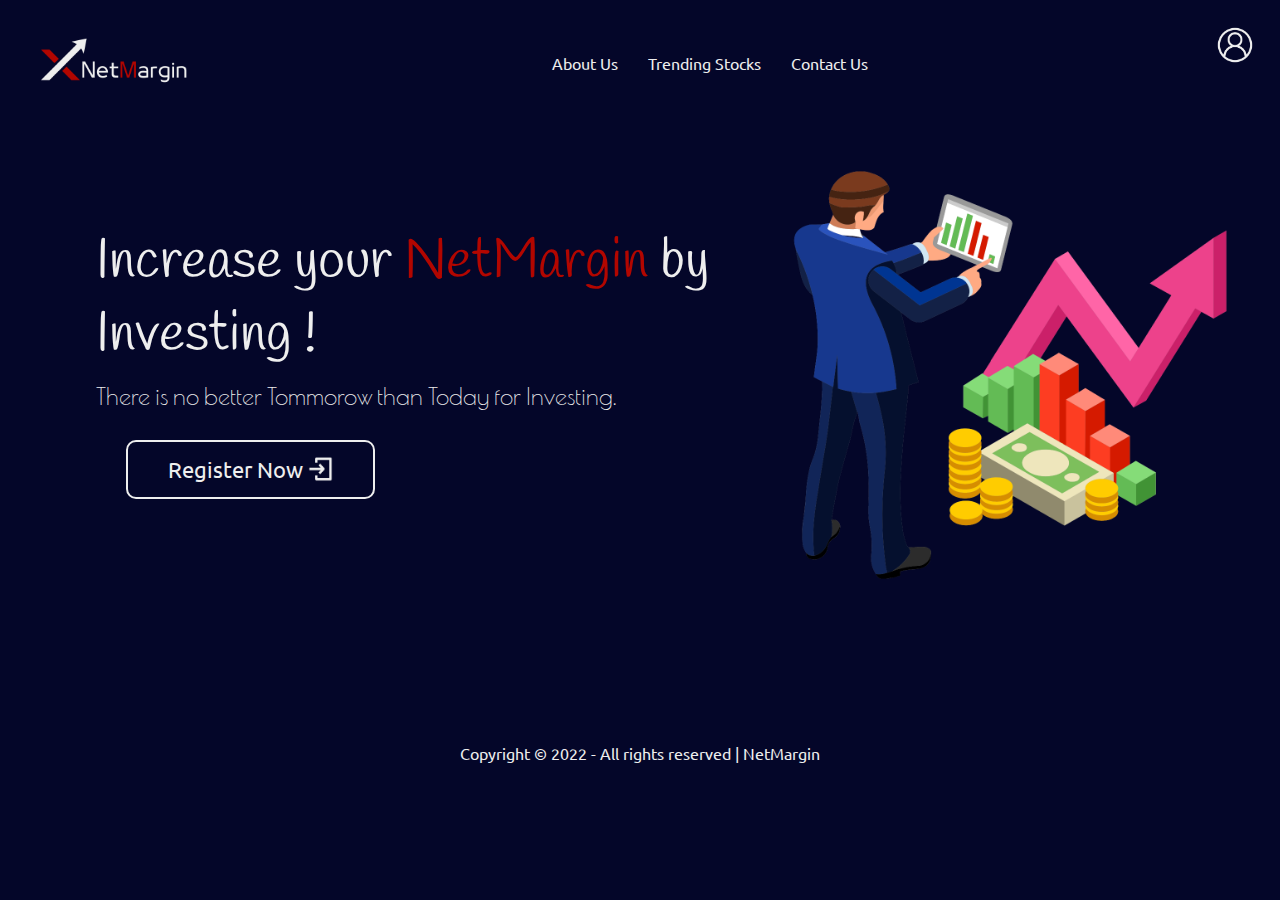
<file: index.html>
<!DOCTYPE html>
<html lang="en">
<head>
    <meta charset="UTF-8">
    <meta http-equiv="X-UA-Compatible" content="IE=edge">
    <meta name="viewport" content="width=device-width, initial-scale=1.0">
    <title>NetMargin</title>
    <link rel="stylesheet" href="/css/style.css">
</head>
<body>
    <nav>
        <div class="leftDiv">
            <img src="/img/logo.png" alt="" class="logo">
        </div>
        <div class="navCenterDiv">
            <a href="dashboard.html" class="navItems"><p>About Us</p></a>
            <a href="Trending Stocks" class="navItems"><p>Trending Stocks</p></a>
            <a href="Contact Us" class="navItems"><p>Contact Us</p></a>
        </div>
        <div class="rightDiv">
            <a href="https://taherabbas.me"><img src="/img/2.png" alt="" class="navLogin"></a>
        </div>
    </nav>

    <!-- Body Main -->
    <section class="bodyMain">
        <div class="bodyLeft">
            <p class="title1">Increase your <span class="pRed">NetMargin</span> by Investing !</p>
            <p class="description">There is no better Tommorow than Today for Investing.</p>
            <a href="https://taherabbas.me" style="text-decoration: none;"><button class="btn">
                <p class="btnTxt">Register Now</p>
                <img src="img/3.png" alt="" class="btnIcon">
            </button></a>
        </div>
        <div class="bodyRight">
            <img src="/img/1.png" alt="image" class="mainImg">
        </div>
    </section>

    <!-- Footer -->
    <div class="footer">
        <p class="fPara">Copyright © 2022 - All rights reserved | NetMargin</p>
    </div>

</body>
</html>
</file>
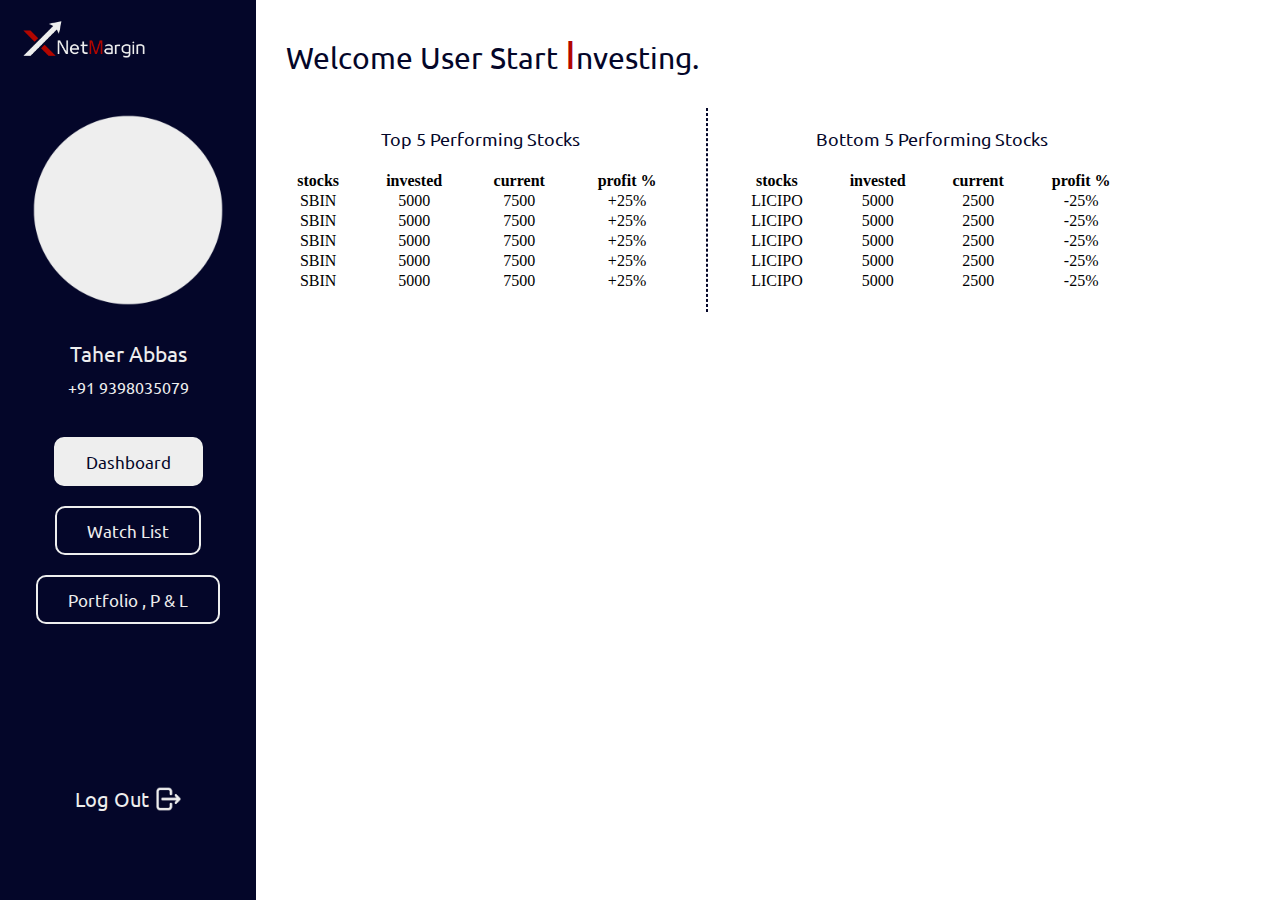
<file: dashboard.html>
<!DOCTYPE html>
<html lang="en">
<head>
    <meta charset="UTF-8">
    <meta http-equiv="X-UA-Compatible" content="IE=edge">
    <meta name="viewport" content="width=device-width, initial-scale=1.0">
    <title>Dashboard | NetMargin</title>
    <link rel="stylesheet" href="/css/dashboard.css">
</head>
<body>
    <section class="bodyMain">
        <div class="leftFixMenu">
            <img src="/img/logo.png" alt="logo" class="logo">
            <div class="profilePicDiv">
                <img src="/img/4.png" alt="profilePic" class="profilePic">
            </div>
            <div class="nameDiv">
                 <p class="p1name">Taher Abbas</p>
                 <p class="p2number">+91 9398035079</p>
            </div>
            <!--Buttons-->
            <div class="btnDiv">
                <a href="dashboard.html" style="text-decoration: none;">
                    <button class="btnD"><p>Dashboard</p></button>
                </a>

                <a href="watchlist.html" style="text-decoration: none;">
                    <button class="btn"><p>Watch List</p></button>
                </a>

                <a href="portfolio.html" style="text-decoration: none;">
                    <button class="btn"><p>Portfolio , P & L</p></button>
                </a>
            </div>
            <!--logout-->
            <div class="logoutDiv">
                <a href="" class="logout">Log Out  <img src="/img/5.png" alt="" class="icon"></a>
            </div>


        </div>
        <div class="mainPage">
            <p class="dasht1">Welcome User Start <span class="t1red">I</span>nvesting.</p>
            <!-- profit and loss making stocks tables -->
            <div class="plTableDiv">
                <div class="pTableDiv">
                    <p class="profitTableP">Top 5 Performing Stocks</p>
                    <table>
                        <tr>
                            <th>stocks</th>
                            <th>invested</th>
                            <th>current</th>
                            <th>profit %</th>
                        </tr>
                        <tr>
                            <td>SBIN</td>
                            <td>5000</td>
                            <td>7500</td>
                            <td>+25%</td>
                        </tr>
                        <tr>
                            <td>SBIN</td>
                            <td>5000</td>
                            <td>7500</td>
                            <td>+25%</td>
                        </tr>
                        <tr>
                            <td>SBIN</td>
                            <td>5000</td>
                            <td>7500</td>
                            <td>+25%</td>
                        </tr>
                        <tr>
                            <td>SBIN</td>
                            <td>5000</td>
                            <td>7500</td>
                            <td>+25%</td>
                        </tr>
                        <tr>
                            <td>SBIN</td>
                            <td>5000</td>
                            <td>7500</td>
                            <td>+25%</td>
                        </tr>
                    </table>

                </div>
<hr style="border: 1px dashed #040629;">
                <div class="lTableDiv">
                    <p class="profitTableP">Bottom 5 Performing Stocks</p>
                    <table>
                        <tr>
                            <th>stocks</th>
                            <th>invested</th>
                            <th>current</th>
                            <th>profit %</th>
                        </tr>
                        <tr>
                            <td>LICIPO</td>
                            <td>5000</td>
                            <td>2500</td>
                            <td>-25%</td>
                        </tr>
                        <tr>
                            <td>LICIPO</td>
                            <td>5000</td>
                            <td>2500</td>
                            <td>-25%</td>
                        </tr>
                        <tr>
                            <td>LICIPO</td>
                            <td>5000</td>
                            <td>2500</td>
                            <td>-25%</td>
                        </tr>
                        <tr>
                            <td>LICIPO</td>
                            <td>5000</td>
                            <td>2500</td>
                            <td>-25%</td>
                        </tr>
                        <tr>
                            <td>LICIPO</td>
                            <td>5000</td>
                            <td>2500</td> 
                            <td>-25%</td>
                        </tr>
                    </table>

                </div>
            </div>
        </div>

    </section>
</body>
</html>
</file>
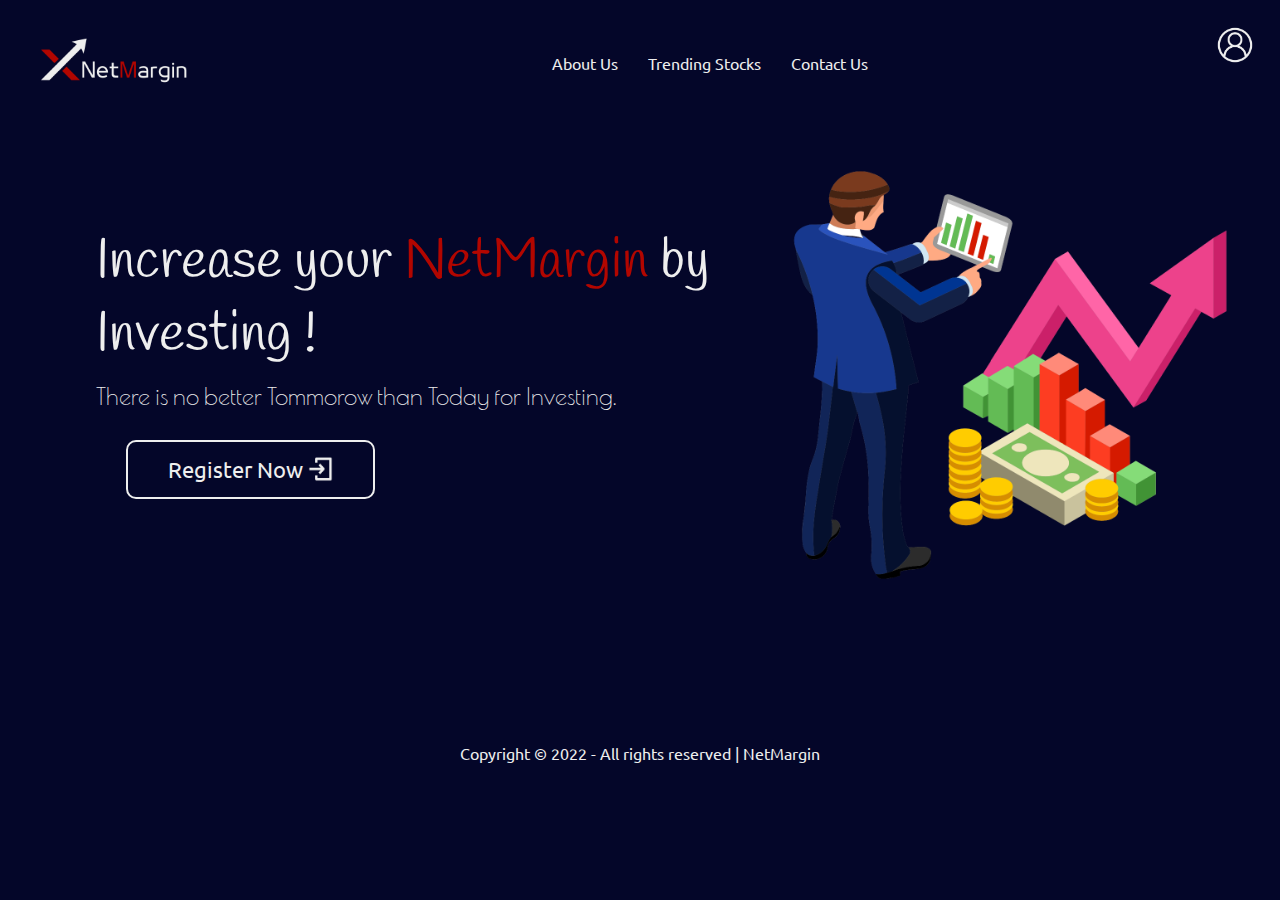
<file: homeLogin.html>
<!DOCTYPE html>
<html lang="en">
<head>
    <meta charset="UTF-8">
    <meta http-equiv="X-UA-Compatible" content="IE=edge">
    <meta name="viewport" content="width=device-width, initial-scale=1.0">
    <title>NetMargin</title>
    <link rel="stylesheet" href="/css/style.css">
</head>
<body>
    <nav>
        <div class="leftDiv">
            <img src="/img/logo.png" alt="" class="logo">
        </div>
        <div class="navCenterDiv">
            <a href="About Us" class="navItems"><p>About Us</p></a>
            <a href="Trending Stocks" class="navItems"><p>Trending Stocks</p></a>
            <a href="Contact Us" class="navItems"><p>Contact Us</p></a>
        </div>
        <div class="rightDiv">
            <a href="https://taherabbas.me"><img src="/img/2.png" alt="" class="navLogin"></a>
        </div>
    </nav>

    <!-- Body Main -->
    <section class="bodyMain">
        <div class="bodyLeft">
            <p class="title1">Increase your <span class="pRed">NetMargin</span> by Investing !</p>
            <p class="description">There is no better Tommorow than Today for Investing.</p>
            <a href="https://taherabbas.me" style="text-decoration: none;"><button class="btn">
                <p class="btnTxt">Register Now</p>
                <img src="img/3.png" alt="" class="btnIcon">
            </button></a>
        </div>
        <div class="bodyRight">
            <img src="/img/1.png" alt="image" class="mainImg">
        </div>
    </section>

    <!-- Footer -->
    <div class="footer">
        <p class="fPara">Copyright © 2022 - All rights reserved | NetMargin</p>
    </div>

</body>
</html>
</file>
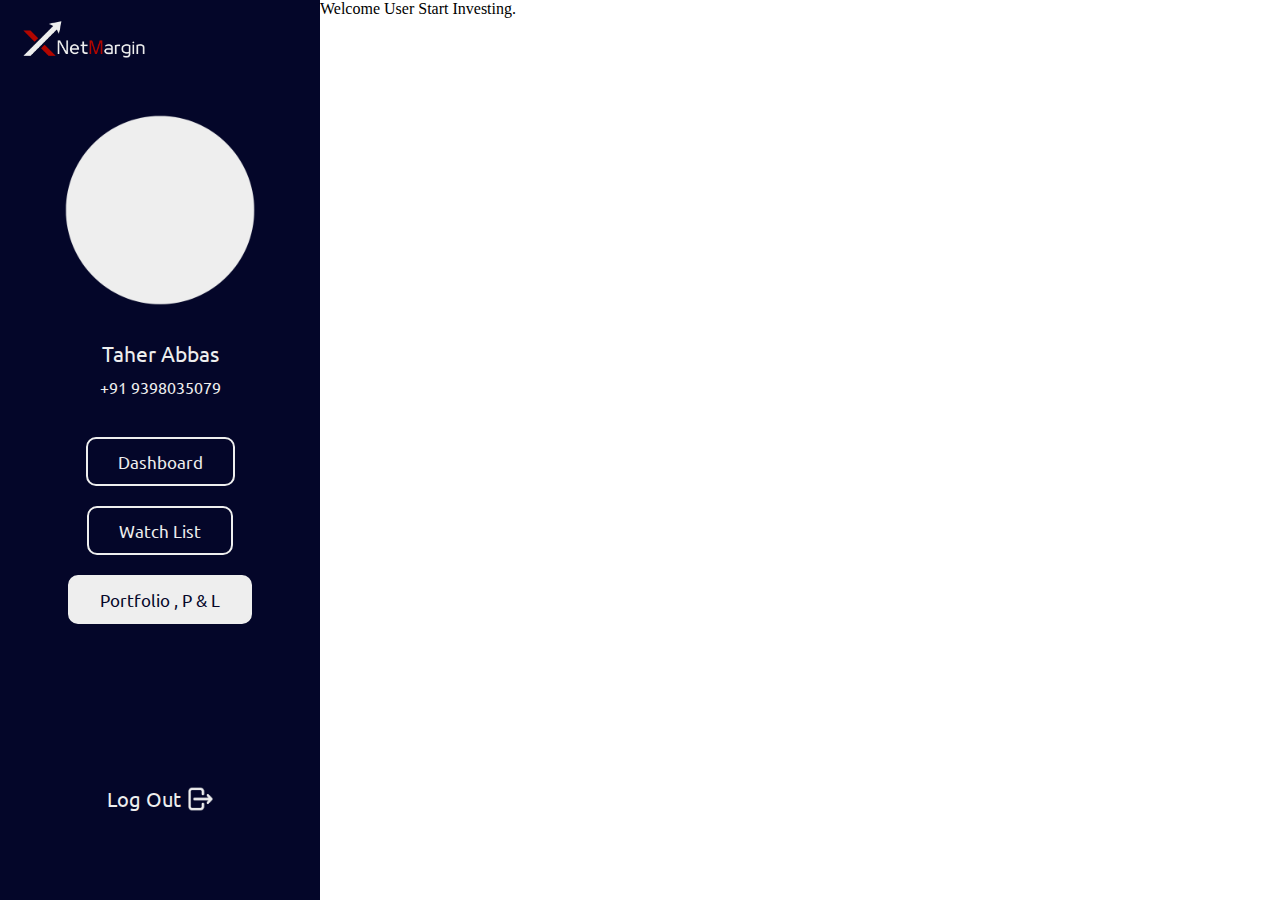
<file: portfolio.html>
<!DOCTYPE html>
<html lang="en">
<head>
    <meta charset="UTF-8">
    <meta http-equiv="X-UA-Compatible" content="IE=edge">
    <meta name="viewport" content="width=device-width, initial-scale=1.0">
    <title>Dashboard | NetMargin</title>
    <link rel="stylesheet" href="/css/portfolio.css">
</head>
<body>
    <section class="bodyMain">
        <div class="leftFixMenu">
            <img src="/img/logo.png" alt="logo" class="logo">
            <div class="profilePicDiv">
                <img src="/img/4.png" alt="profilePic" class="profilePic">
            </div>
            <div class="nameDiv">
                 <p class="p1name">Taher Abbas</p>
                 <p class="p2number">+91 9398035079</p>
            </div>
            <!--Buttons-->
            <div class="btnDiv">
                <a href="dashboard.html" style="text-decoration: none;">
                    <button class="btn"><p>Dashboard</p></button>
                </a>

                <a href="dashboard.html" style="text-decoration: none;">
                    <button class="btn"><p>Watch List</p></button>
                </a>

                <a href="dashboard.html" style="text-decoration: none;">
                    <button class="btnD"><p>Portfolio , P & L</p></button>
                </a>
            </div>
            <!--logout-->
            <div class="logoutDiv">
                <a href="" class="logout">Log Out  <img src="/img/5.png" alt="" class="icon"></a>
            </div>


        </div>
        <div class="mainPage">
            <p class="dasht1">Welcome User Start Investing.</p>
        </div>
    </section>
</body>
</html>
</file>
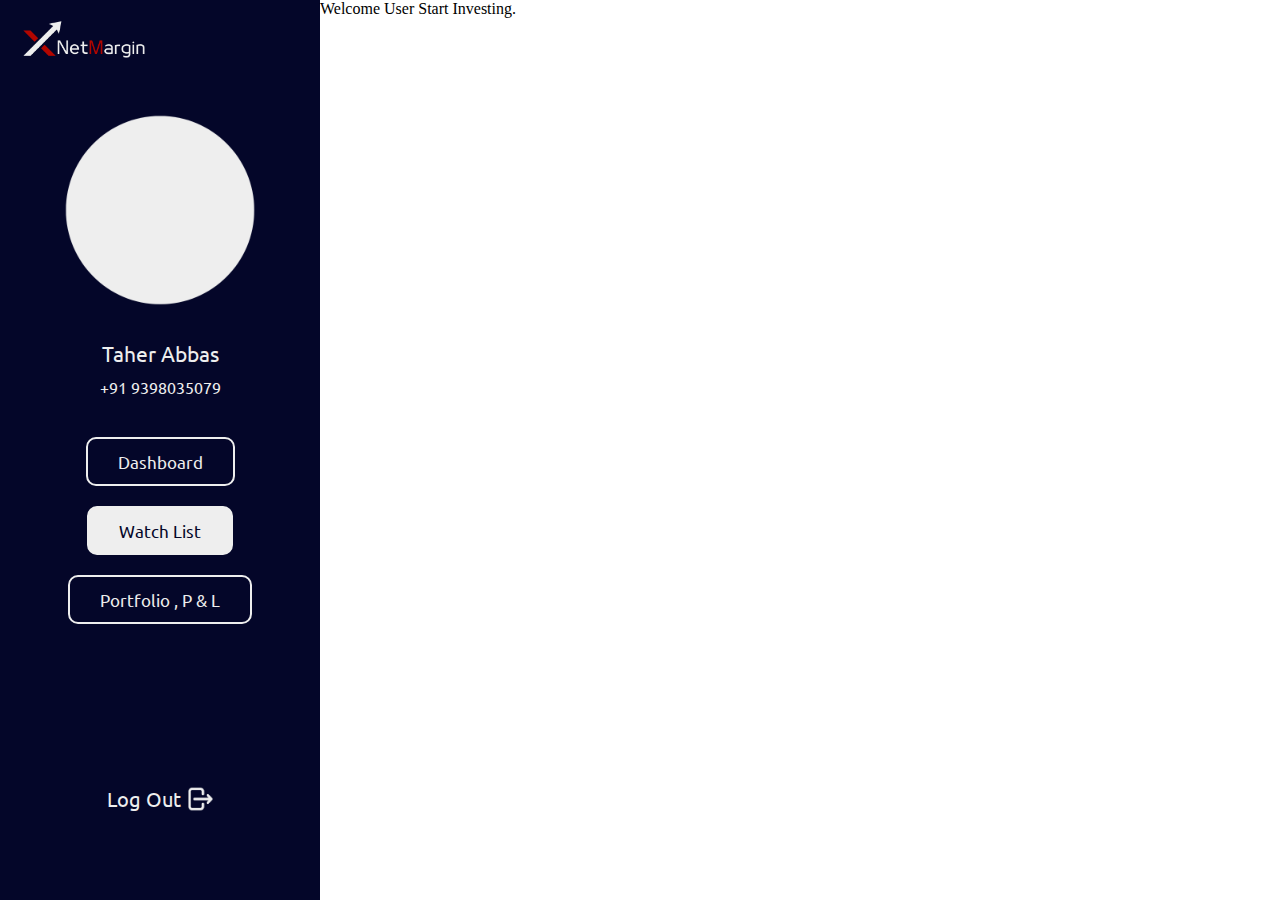
<file: watchlist.html>
<!DOCTYPE html>
<html lang="en">
<head>
    <meta charset="UTF-8">
    <meta http-equiv="X-UA-Compatible" content="IE=edge">
    <meta name="viewport" content="width=device-width, initial-scale=1.0">
    <title>Dashboard | NetMargin</title>
    <link rel="stylesheet" href="/css/watchlist.css">
</head>
<body>
    <section class="bodyMain">
        <div class="leftFixMenu">
            <img src="/img/logo.png" alt="logo" class="logo">
            <div class="profilePicDiv">
                <img src="/img/4.png" alt="profilePic" class="profilePic">
            </div>
            <div class="nameDiv">
                 <p class="p1name">Taher Abbas</p>
                 <p class="p2number">+91 9398035079</p>
            </div>
            <!--Buttons-->
            <div class="btnDiv">
                <a href="dashboard.html" style="text-decoration: none;">
                    <button class="btn"><p>Dashboard</p></button>
                </a>

                <a href="dashboard.html" style="text-decoration: none;">
                    <button class="btnD"><p>Watch List</p></button>
                </a>

                <a href="dashboard.html" style="text-decoration: none;">
                    <button class="btn"><p>Portfolio , P & L</p></button>
                </a>
            </div>
            <!--logout-->
            <div class="logoutDiv">
                <a href="" class="logout">Log Out  <img src="/img/5.png" alt="" class="icon"></a>
            </div>


        </div>
        <div class="mainPage">
            <p class="dasht1">Welcome User Start Investing.</p>
        </div>
    </section>
</body>
</html>
</file>
<file: css/style.css>
@import url('https://fonts.googleapis.com/css2?family=Bad+Script&family=Coda&family=Gruppo&family=Handlee&family=Indie+Flower&family=Kalam:wght@300&family=Marck+Script&family=Poiret+One&family=Sacramento&family=Ubuntu:wght@300;400&display=swap');

/*
font-family: 'Bad Script', cursive;
font-family: 'Coda', cursive;
font-family: 'Gruppo', cursive;
font-family: 'Handlee', cursive;
font-family: 'Indie Flower', cursive;
font-family: 'Kalam', cursive;
font-family: 'Marck Script', cursive;
font-family: 'Poiret One', cursive;
font-family: 'Sacramento', cursive;
font-family: 'Ubuntu', sans-serif;
*/


*{
    padding: 0;
    margin: 0;
}

body{
    background-color: #040629;
}

nav{
    display: flex;
    justify-content: space-between;
    margin: 25px;
}

.navCenterDiv{
    display: flex;
    align-items: center;
}
.navItems{
    margin-left: 15px;
    margin-right: 15px;
    text-decoration: none;
    color: #EEEEEE;
}
.navItems p{
    font-family: 'Ubuntu', sans-serif;
}

.logo{
    width: 180px;
    height: auto;
}
.navLogin{
    width: 40px;
    height: auto;
}


/* body main */
.bodyMain{
    display: flex;
    justify-content: center;
    margin-top: 50px;
    margin-bottom: 70px;
}

.bodyLeft{
    width: 50%;
    padding: 50px;
    display: flex;
    flex-direction: column;
    justify-content: center;
}
.title1{
    font-size: 55px;
    color: #EEEEEE;
    font-family: 'Handlee', cursive;
}
.pRed{
    color: #B20600;
}
.description{
    color: #EEEEEE;
    font-size: 24px;
    font-family: 'Poiret One', cursive;
    padding-top: 10px;
}
/* button */
.btn{
    background-color: #040629;
    color: #EEEEEE;
    border: 2px solid #EEEEEE; /* Green */
    border-radius: 10px;
    display : flex;
    justify-content: center;
    margin: 30px;
    padding: 14px 40px;
    cursor: pointer;
}
.btnTxt{
    color: #EEEEEE;
    font-size: 22px;
    font-family: 'Ubuntu', sans-serif;
}
.btnIcon{
    width: 25px;
    height: auto;
    display: flex;
    align-items: center;
    margin-left: 5px;
}
/* button hover */
.btn:hover{
    background-color: #EEEEEE;
}
.btn:hover p{
    color: #040629;
}
.btn:hover img{
    display: none;
}

.bodyRight{
    width: 35%;
}
.mainImg{
    width: 100%;
    height: auto;
}




/* footer */
.footer{
    display: flex;
    justify-content: center;
    align-items: flex-end;
    margin: 10px;
    min-height: 10vh;
}
.fPara{
    color: #EEEEEE;
    font-family: 'Ubuntu', sans-serif;
}
</file>
<file: css/dashboard.css>
@import url('https://fonts.googleapis.com/css2?family=Bad+Script&family=Coda&family=Gruppo&family=Handlee&family=Indie+Flower&family=Kalam:wght@300&family=Marck+Script&family=Poiret+One&family=Sacramento&family=Ubuntu:wght@300;400&display=swap');

/*
font-family: 'Bad Script', cursive;
font-family: 'Coda', cursive;
font-family: 'Gruppo', cursive;
font-family: 'Handlee', cursive;
font-family: 'Indie Flower', cursive;
font-family: 'Kalam', cursive;
font-family: 'Marck Script', cursive;
font-family: 'Poiret One', cursive;
font-family: 'Sacramento', cursive;
font-family: 'Ubuntu', sans-serif;
*/


*{
    padding: 0;
    margin: 0;
}


/* body main */

.bodyMain{
    display: flex;
}

.leftFixMenu{
    background-color: #040629;
    width: 320px;
    height: 100vh;
    display: flex;
    flex-direction: column;
}
.logo{
    width: 150px;
    height: auto;
    margin: 10px;
}
.profilePicDiv{
    display: flex;
    justify-content: center;
    margin-top: 30px;
}
.profilePic{
    width: 200px;
    height: auto;
}
.nameDiv{
    display: flex;
    flex-direction: column;
    align-items: center;
    margin-top: 20px;
}
.p1name{
    color: #EEEEEE;
    padding-top: 10px;
    font-family: 'Ubuntu', sans-serif;
    font-size: 21px;
}
.p2number{
    color: #EEEEEE;
    padding-top: 10px;
    font-family: 'Ubuntu', sans-serif;
}
/* button */
.btnDiv{
    display: flex;
    flex-direction: column;
    align-items: center;
    margin-top: 20px;
}
.btn{
    background-color: #040629;
    color: #EEEEEE;
    border: 2px solid #EEEEEE;
    border-radius: 10px;
    padding: 12px 30px;
    cursor: pointer;
    margin-top: 20px;
    font-family: 'Ubuntu', sans-serif;
    font-size: 17px;
}
.btn:hover{
    background-color: #EEEEEE;
    color: #040629;
}
.btnD{
    background-color: #EEEEEE;
    color: #040629;
    border: 2px solid #EEEEEE;
    border-radius: 10px;
    padding: 12px 30px;
    cursor: pointer;
    margin-top: 20px;
    font-family: 'Ubuntu', sans-serif;
    font-size: 17px;
}

.logoutDiv{
    display: flex;
    justify-content: center;
    /*margin-top: 80px;*/
    margin-top: 18vh;
}
.logout{
    color: #EEEEEE;
    text-decoration: none;
    font-family: 'Ubuntu', sans-serif;
    font-size: 20px;
    display: flex;
}
.icon{
    width: 25px;
    height: auto;
    display: flex;
    align-items: center;
    padding-left: 7px;
}



.mainPage{
    background-color: white;
    width: 100%;
}
.dasht1{
    color: #040629;
    font-family: 'Ubuntu', sans-serif;
    font-size: 30px;
    margin: 30px;
}
.t1red{
    color: #B20600;
    font-size: 40px;
}

/* proft & loss table div*/

.plTableDiv{
   display: flex;
}

.pTableDiv{
    display: flex;
    flex-direction: column;
    justify-content: center;
    margin: 20px;
    width: 40%;
    text-align: center;
}
.profitTableP{
    color: #040629;
    font-size: 18px;
    font-family: 'Ubuntu', sans-serif;
    margin-bottom: 20px;
}


.lTableDiv{
    display: flex;
    flex-direction: column;
    justify-content: center;
    margin: 20px;
    width: 40%;
    text-align: center;
}
</file>
<file: css/portfolio.css>
@import url('https://fonts.googleapis.com/css2?family=Bad+Script&family=Coda&family=Gruppo&family=Handlee&family=Indie+Flower&family=Kalam:wght@300&family=Marck+Script&family=Poiret+One&family=Sacramento&family=Ubuntu:wght@300;400&display=swap');

/*
font-family: 'Bad Script', cursive;
font-family: 'Coda', cursive;
font-family: 'Gruppo', cursive;
font-family: 'Handlee', cursive;
font-family: 'Indie Flower', cursive;
font-family: 'Kalam', cursive;
font-family: 'Marck Script', cursive;
font-family: 'Poiret One', cursive;
font-family: 'Sacramento', cursive;
font-family: 'Ubuntu', sans-serif;
*/


*{
    padding: 0;
    margin: 0;
}


/* body main */

.bodyMain{
    display: flex;
}

.leftFixMenu{
    background-color: #040629;
    width: 320px;
    height: 100vh;
    display: flex;
    flex-direction: column;
}
.logo{
    width: 150px;
    height: auto;
    margin: 10px;
}
.profilePicDiv{
    display: flex;
    justify-content: center;
    margin-top: 30px;
}
.profilePic{
    width: 200px;
    height: auto;
}
.nameDiv{
    display: flex;
    flex-direction: column;
    align-items: center;
    margin-top: 20px;
}
.p1name{
    color: #EEEEEE;
    padding-top: 10px;
    font-family: 'Ubuntu', sans-serif;
    font-size: 21px;
}
.p2number{
    color: #EEEEEE;
    padding-top: 10px;
    font-family: 'Ubuntu', sans-serif;
}
/* button */
.btnDiv{
    display: flex;
    flex-direction: column;
    align-items: center;
    margin-top: 20px;
}
.btn{
    background-color: #040629;
    color: #EEEEEE;
    border: 2px solid #EEEEEE;
    border-radius: 10px;
    padding: 12px 30px;
    cursor: pointer;
    margin-top: 20px;
    font-family: 'Ubuntu', sans-serif;
    font-size: 17px;
}
.btn:hover{
    background-color: #EEEEEE;
    color: #040629;
}
.btnD{
    background-color: #EEEEEE;
    color: #040629;
    border: 2px solid #EEEEEE;
    border-radius: 10px;
    padding: 12px 30px;
    cursor: pointer;
    margin-top: 20px;
    font-family: 'Ubuntu', sans-serif;
    font-size: 17px;
}

.logoutDiv{
    display: flex;
    justify-content: center;
    margin-top: 18vh;
}
.logout{
    color: #EEEEEE;
    text-decoration: none;
    font-family: 'Ubuntu', sans-serif;
    font-size: 20px;
    display: flex;
}
.icon{
    width: 25px;
    height: auto;
    display: flex;
    align-items: center;
    padding-left: 7px;
}


.mainPage{
    background-color: white;
}
</file>
<file: css/watchlist.css>
@import url('https://fonts.googleapis.com/css2?family=Bad+Script&family=Coda&family=Gruppo&family=Handlee&family=Indie+Flower&family=Kalam:wght@300&family=Marck+Script&family=Poiret+One&family=Sacramento&family=Ubuntu:wght@300;400&display=swap');

/*
font-family: 'Bad Script', cursive;
font-family: 'Coda', cursive;
font-family: 'Gruppo', cursive;
font-family: 'Handlee', cursive;
font-family: 'Indie Flower', cursive;
font-family: 'Kalam', cursive;
font-family: 'Marck Script', cursive;
font-family: 'Poiret One', cursive;
font-family: 'Sacramento', cursive;
font-family: 'Ubuntu', sans-serif;
*/


*{
    padding: 0;
    margin: 0;
}


/* body main */

.bodyMain{
    display: flex;
}

.leftFixMenu{
    background-color: #040629;
    width: 320px;
    height: 100vh;
    display: flex;
    flex-direction: column;
}
.logo{
    width: 150px;
    height: auto;
    margin: 10px;
}
.profilePicDiv{
    display: flex;
    justify-content: center;
    margin-top: 30px;
}
.profilePic{
    width: 200px;
    height: auto;
}
.nameDiv{
    display: flex;
    flex-direction: column;
    align-items: center;
    margin-top: 20px;
}
.p1name{
    color: #EEEEEE;
    padding-top: 10px;
    font-family: 'Ubuntu', sans-serif;
    font-size: 21px;
}
.p2number{
    color: #EEEEEE;
    padding-top: 10px;
    font-family: 'Ubuntu', sans-serif;
}
/* button */
.btnDiv{
    display: flex;
    flex-direction: column;
    align-items: center;
    margin-top: 20px;
}
.btn{
    background-color: #040629;
    color: #EEEEEE;
    border: 2px solid #EEEEEE;
    border-radius: 10px;
    padding: 12px 30px;
    cursor: pointer;
    margin-top: 20px;
    font-family: 'Ubuntu', sans-serif;
    font-size: 17px;
}
.btn:hover{
    background-color: #EEEEEE;
    color: #040629;
}
.btnD{
    background-color: #EEEEEE;
    color: #040629;
    border: 2px solid #EEEEEE;
    border-radius: 10px;
    padding: 12px 30px;
    cursor: pointer;
    margin-top: 20px;
    font-family: 'Ubuntu', sans-serif;
    font-size: 17px;
}

.logoutDiv{
    display: flex;
    justify-content: center;
    margin-top: 18vh;
}
.logout{
    color: #EEEEEE;
    text-decoration: none;
    font-family: 'Ubuntu', sans-serif;
    font-size: 20px;
    display: flex;
}
.icon{
    width: 25px;
    height: auto;
    display: flex;
    align-items: center;
    padding-left: 7px;
}




.mainPage{
    background-color: white;
}
</file>
